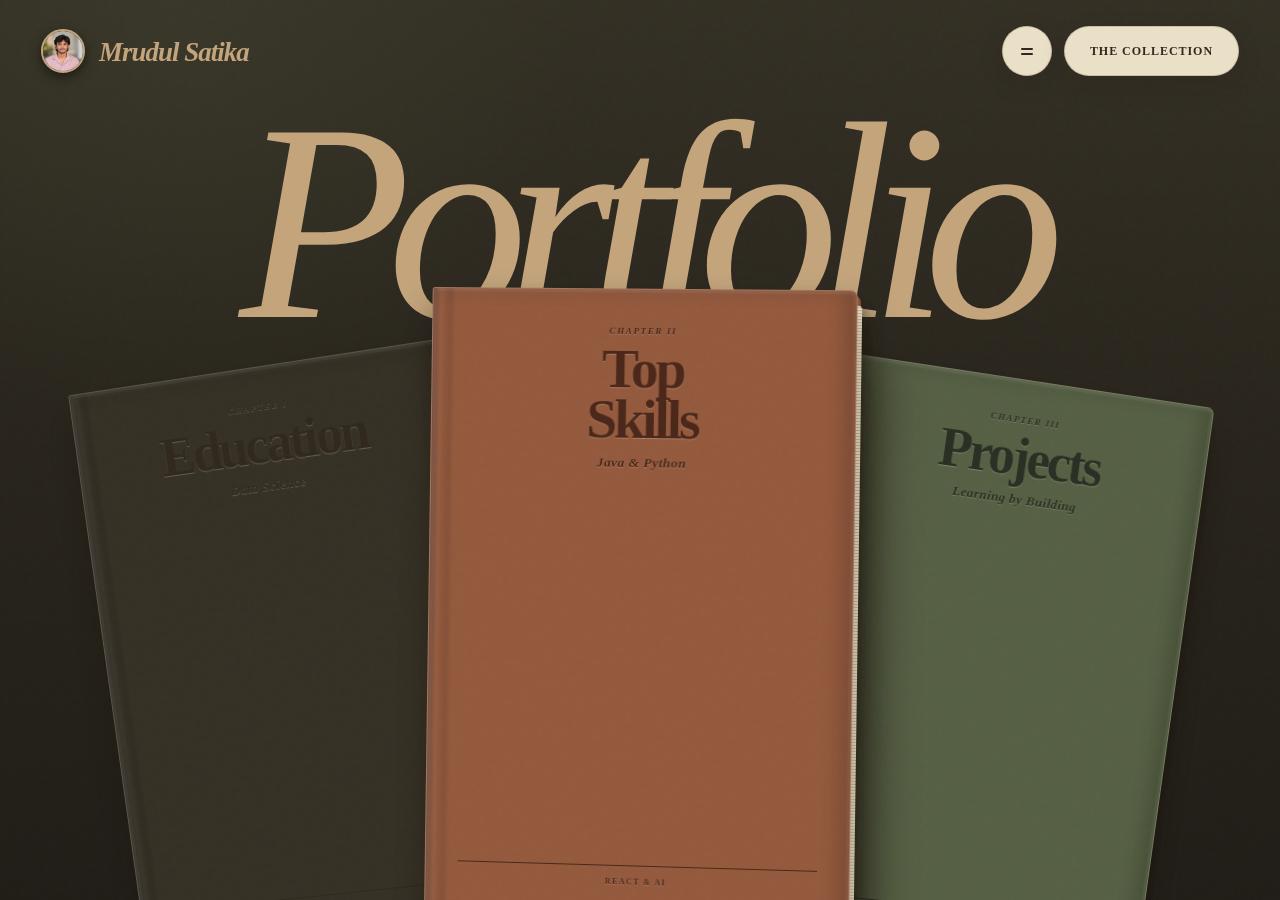
<file: landing-pages/bestsellers-book-showcase.html>
<!doctype html>
<html lang="en">
<head>
  <meta charset="utf-8">
  <meta name="viewport" content="width=device-width, initial-scale=1">
  <meta name="theme-color" content="#29251d">
  <meta
    name="description"
    content="An earth-toned interactive field library for Education, Claude Code, and Projects."
  >
  <title>Mrudul Satika — Tools for Thought</title>
  <style>
    :root {
      --ink: #29251d;
      --ink-deep: #1d1a15;
      --ink-soft: #3a382b;
      --pink: #c3a47b;
      --pink-bright: #dbc39c;
      --text: #eee2ca;
      --muted: #c5b79e;
      --periwinkle: #b7976c;
      --sage: #89946f;
      --clay: #a96346;
      --moss: #5f684f;
      --paper: #eadfc7;
      --serif: "Iowan Old Style", "Palatino Linotype", Palatino, "Book Antiqua",
        Baskerville, Georgia, serif;
      --ease: cubic-bezier(.2, .78, .2, 1);
      --mx: 0px;
      --my: 0px;
    }

    * {
      box-sizing: border-box;
    }

    html,
    body {
      width: 100%;
      min-height: 100%;
      margin: 0;
      background: var(--ink);
    }

    body {
      min-height: 100svh;
      overflow: hidden;
      color: var(--text);
      font-family: var(--serif);
      -webkit-font-smoothing: antialiased;
      cursor: default;
    }

    button,
    a {
      font: inherit;
    }

    button {
      color: inherit;
    }

    .stage {
      position: relative;
      isolation: isolate;
      width: 100%;
      min-height: 100svh;
      overflow: hidden;
      background:
        radial-gradient(circle at 49% 84%, rgba(117, 102, 71, .2), transparent 34%),
        radial-gradient(circle at 14% 4%, rgba(100, 112, 77, .12), transparent 28%),
        linear-gradient(180deg, #343025 0%, var(--ink) 48%, #211e18 100%);
    }

    .stage::after {
      content: "";
      position: absolute;
      z-index: 30;
      inset: 0;
      pointer-events: none;
      opacity: .14;
      background-image:
        url("data:image/svg+xml,%3Csvg viewBox='0 0 180 180' xmlns='http://www.w3.org/2000/svg'%3E%3Cfilter id='n'%3E%3CfeTurbulence type='fractalNoise' baseFrequency='.86' numOctaves='2' stitchTiles='stitch'/%3E%3C/filter%3E%3Crect width='100%25' height='100%25' filter='url(%23n)' opacity='.22'/%3E%3C/svg%3E");
      mix-blend-mode: soft-light;
    }

    .topbar {
      position: fixed;
      z-index: 50;
      top: 0;
      left: 0;
      display: flex;
      align-items: center;
      justify-content: space-between;
      width: 100%;
      padding: 26px 3.2vw;
      pointer-events: none;
    }

    .brand {
      color: var(--pink);
      font-size: clamp(23px, 2.1vw, 30px);
      font-style: italic;
      font-weight: 600;
      letter-spacing: -.035em;
      line-height: 1;
      text-decoration: none;
      pointer-events: auto;
    }

    .nav-actions {
      display: flex;
      align-items: center;
      gap: 12px;
      pointer-events: auto;
    }

    .icon-button,
    .ticket-button,
    .close-button,
    .pill,
    .book-card {
      border: 0;
      outline: 0;
      -webkit-tap-highlight-color: transparent;
    }

    .icon-button,
    .ticket-button {
      height: 50px;
      border: 1px solid rgba(61, 49, 35, .18);
      background: var(--paper);
      color: #30291f;
      box-shadow: 0 8px 26px rgba(28, 22, 14, .13);
      transition: transform 240ms var(--ease), background-color 240ms ease;
    }

    .icon-button {
      display: grid;
      width: 50px;
      place-items: center;
      border-radius: 50%;
      cursor: pointer;
    }

    .menu-glyph {
      position: relative;
      width: 14px;
      height: 10px;
    }

    .menu-glyph::before,
    .menu-glyph::after {
      content: "";
      position: absolute;
      left: 1px;
      width: 12px;
      height: 2px;
      border-radius: 2px;
      background: currentColor;
      transition: transform 300ms var(--ease), top 300ms var(--ease);
    }

    .menu-glyph::before {
      top: 2px;
    }

    .menu-glyph::after {
      top: 7px;
    }

    [data-menu="open"] .menu-glyph::before {
      top: 5px;
      transform: rotate(45deg);
    }

    [data-menu="open"] .menu-glyph::after {
      top: 5px;
      transform: rotate(-45deg);
    }

    .ticket-button {
      display: inline-grid;
      min-width: 138px;
      padding: 0 25px;
      place-items: center;
      border-radius: 999px;
      cursor: pointer;
      font-size: 14px;
      font-size: 12px;
      font-weight: 700;
      letter-spacing: .08em;
      text-transform: uppercase;
      text-decoration: none;
    }

    .icon-button:hover,
    .ticket-button:hover {
      transform: translateY(-3px);
      background: #f7edd9;
    }

    .icon-button:focus-visible,
    .ticket-button:focus-visible,
    .close-button:focus-visible,
    .pill:focus-visible,
    .menu-link:focus-visible {
      outline: 2px solid #fff;
      outline-offset: 4px;
    }

    .hero-word {
      position: absolute;
      z-index: 1;
      top: 11.5vh;
      left: 50%;
      margin: 0;
      color: var(--pink);
      font-size: clamp(184px, 22vw, 325px);
      font-style: italic;
      font-weight: 500;
      letter-spacing: -.085em;
      line-height: .84;
      white-space: nowrap;
      transform: translate3d(calc(-50% + var(--mx) * -.12), calc(var(--my) * -.12), 0);
      transition: opacity 700ms ease, filter 700ms ease, transform 900ms var(--ease);
      user-select: none;
    }

    .gallery {
      position: absolute;
      z-index: 5;
      inset: 0;
      perspective: 1400px;
      transform-style: flat;
    }

    .book-card {
      --hover-y: 0px;
      --local-x: 0px;
      --local-y: 0px;
      position: absolute;
      left: var(--x);
      top: var(--y);
      width: var(--w);
      aspect-ratio: .672 / 1;
      padding: 0;
      background: transparent;
      cursor: pointer;
      transform:
        translate3d(
          calc(-50% + var(--local-x)),
          calc(var(--hover-y) + var(--local-y)),
          0
        )
        rotate(var(--r))
        rotateY(var(--yaw));
      transform-style: preserve-3d;
      transition:
        left 1100ms var(--ease),
        top 1100ms var(--ease),
        width 1100ms var(--ease),
        opacity 500ms ease,
        filter 500ms ease,
        transform 520ms var(--ease);
      will-change: transform, left, top, width;
    }

    .book-card[data-book="codex"] {
      --x: 23.2%;
      --y: 40.5%;
      --w: min(30.5vw, 435px);
      --r: -8deg;
      --yaw: -7deg;
      z-index: 1;
    }

    .book-card[data-book="claude"] {
      --x: 50%;
      --y: 32.2%;
      --w: min(33vw, 470px);
      --r: .8deg;
      --yaw: -3deg;
      z-index: 3;
    }

    .book-card[data-book="cursor"] {
      --x: 77%;
      --y: 42%;
      --w: min(30.5vw, 435px);
      --r: 8deg;
      --yaw: 7deg;
      z-index: 2;
    }

    .book-card:hover,
    .book-card[data-hovered="true"] {
      --hover-y: -28px;
      z-index: 8;
    }

    .book {
      position: relative;
      display: block;
      width: 100%;
      height: 100%;
      transform-style: preserve-3d;
      transition: transform 800ms var(--ease);
    }

    .book-card:hover .book {
      transform: scale(1.035) rotateX(-1.5deg);
    }

    .book-back,
    .page-block,
    .page-fan,
    .front-cover,
    .book-shadow {
      position: absolute;
      inset: 0;
      border-radius: 3px 7px 7px 3px;
    }

    .book-shadow {
      z-index: -2;
      inset: 5% -4% -2% 4%;
      border-radius: 12px;
      background: rgba(24, 18, 10, .7);
      filter: blur(22px);
      opacity: .72;
      transform: translate3d(18px, 28px, -60px);
    }

    .book-back {
      z-index: 0;
      background: var(--cover-color);
      box-shadow: 0 18px 30px rgba(24, 18, 10, .4);
      transform: translate3d(7px, 1px, -26px);
    }

    .page-block {
      z-index: 1;
      inset: 1.7% 1.4% 1.7% 3.8%;
      overflow: visible;
      border: 1px solid rgba(84, 68, 45, .25);
      border-radius: 2px 5px 5px 2px;
      background:
        repeating-linear-gradient(
          0deg,
          rgba(105, 86, 58, .14) 0,
          rgba(105, 86, 58, .14) 1px,
          transparent 1px,
          transparent 2.8px
        ),
        linear-gradient(90deg, #cfc1a4 0%, #f2e8d2 14%, #e7dac0 87%, #cbb894 100%);
      box-shadow: 7px 5px 16px rgba(31, 23, 13, .26);
      transform: translate3d(7px, 1px, -12px);
      transition: transform 1100ms var(--ease), inset 1100ms var(--ease);
    }

    .page-block::before {
      content: "";
      position: absolute;
      top: -7px;
      right: 1px;
      left: 1px;
      height: 8px;
      border-radius: 2px 4px 0 0;
      background:
        repeating-linear-gradient(
          90deg,
          #d9cbae 0,
          #d9cbae 2px,
          #f2e7cf 2px,
          #f2e7cf 5px
        );
      transform: skewX(-8deg);
      transform-origin: bottom left;
    }

    .page-block::after {
      content: "";
      position: absolute;
      top: 0;
      right: -7px;
      width: 8px;
      height: 100%;
      border-radius: 0 4px 4px 0;
      background:
        repeating-linear-gradient(
          0deg,
          #cbb995 0,
          #cbb995 1px,
          #eee3cd 1px,
          #eee3cd 3px
        );
      box-shadow: 3px 2px 7px rgba(35, 26, 14, .18);
      transform: skewY(-2deg);
      transform-origin: left center;
    }

    .page-fan {
      z-index: 2;
      inset: 2.4% 2% 2.4% 4.3%;
      pointer-events: none;
      transform-style: preserve-3d;
    }

    .page-fan i {
      position: absolute;
      inset: 0;
      display: block;
      border: 1px solid rgba(102, 83, 55, .22);
      border-radius: 2px 5px 5px 2px;
      background:
        linear-gradient(90deg, rgba(116, 91, 56, .22), transparent 9%),
        repeating-linear-gradient(
          0deg,
          #f0e6d0 0,
          #f0e6d0 2px,
          #e6d8ba 2px,
          #e6d8ba 3px
        );
      box-shadow: 3px 5px 10px rgba(37, 28, 16, .08);
      opacity: 0;
      transform: translate3d(0, 0, 0) rotateY(0);
      transform-origin: 1.5% center;
      transition: opacity 500ms ease, transform 1200ms var(--ease);
    }

    .front-cover {
      z-index: 3;
      overflow: hidden;
      border: 1px solid rgba(238, 224, 194, .2);
      background-color: var(--cover-color);
      background-image: var(--cover);
      background-position: center;
      background-size: cover;
      box-shadow:
        0 25px 38px rgba(24, 18, 10, .4),
        inset -12px 0 18px rgba(0, 0, 0, .16),
        inset 4px 0 9px rgba(255, 255, 255, .12);
      transform: translate3d(0, 0, 12px);
      transform-origin: 1.5% center;
      transform-style: preserve-3d;
      transition: transform 1200ms var(--ease), box-shadow 600ms ease;
    }

    .front-cover::before {
      content: "";
      position: absolute;
      z-index: 3;
      top: 0;
      bottom: 0;
      left: 0;
      width: 5.5%;
      background:
        linear-gradient(
          90deg,
          rgba(0, 0, 0, .35),
          rgba(255, 255, 255, .08) 35%,
          rgba(0, 0, 0, .12) 75%,
          transparent
        );
      mix-blend-mode: multiply;
      opacity: .8;
    }

    .front-cover::after {
      content: "";
      position: absolute;
      z-index: 4;
      inset: 0;
      border: 3px solid rgba(255, 255, 255, .04);
      border-radius: inherit;
      pointer-events: none;
    }

    .cover-motion {
      position: absolute;
      z-index: 1;
      inset: 0;
      display: block;
      width: 100%;
      height: 100%;
      object-fit: cover;
      opacity: 0;
      transition: opacity 420ms ease;
      pointer-events: none;
    }

    .cover-motion[data-ready="true"] {
      opacity: 1;
    }

    .cover-copy {
      position: absolute;
      z-index: 2;
      inset: 5.8% 7.5% 5.5%;
      display: grid;
      grid-template-rows: auto auto auto 1fr auto;
      align-content: start;
      color: var(--cover-ink);
      text-align: center;
      text-shadow: 0 1px 0 rgba(241, 226, 196, .24);
    }

    .cover-kicker {
      font-size: clamp(8px, .72vw, 11px);
      font-style: italic;
      font-weight: 600;
      letter-spacing: .16em;
      text-transform: uppercase;
    }

    .cover-title {
      margin-top: 2.2%;
      font-size: clamp(35px, 4.3vw, 64px);
      font-weight: 600;
      letter-spacing: -.055em;
      line-height: .9;
    }

    .cover-subtitle {
      margin-top: 3%;
      font-size: clamp(10px, 1.05vw, 15px);
      font-style: italic;
      font-weight: 600;
      letter-spacing: .035em;
    }

    .cover-footer {
      align-self: end;
      padding-top: 3%;
      border-top: 1px solid currentColor;
      font-size: clamp(7px, .62vw, 9px);
      font-weight: 700;
      letter-spacing: .18em;
      text-transform: uppercase;
    }

    .book-card[data-book="codex"] .cover-copy {
      --cover-ink: #31291e;
    }

    .book-card[data-book="claude"] .cover-copy {
      --cover-ink: #4b281a;
    }

    .book-card[data-book="cursor"] .cover-copy {
      --cover-ink: #293024;
    }

    .open-badge {
      position: absolute;
      z-index: 6;
      top: 47%;
      left: 50%;
      display: grid;
      width: 94px;
      height: 66px;
      place-items: center;
      color: #312a21;
      background: #efe3ca;
      clip-path: polygon(
        3% 22%, 10% 8%, 25% 7%, 38% 1%, 51% 6%, 66% 2%,
        77% 10%, 92% 11%, 96% 26%, 100% 39%, 95% 52%, 99% 67%,
        88% 79%, 83% 93%, 68% 94%, 55% 100%, 42% 94%, 27% 98%,
        17% 88%, 4% 84%, 5% 69%, 0 57%, 5% 43%, 1% 34%
      );
      font-size: 11px;
      font-style: italic;
      font-weight: 700;
      letter-spacing: .12em;
      opacity: 0;
      transform: translate(-50%, -50%) scale(.76) rotate(-3deg);
      transition: opacity 260ms ease, transform 420ms var(--ease), filter 260ms ease;
      pointer-events: none;
    }

    .book-card:hover .open-badge,
    .book-card[data-hovered="true"] .open-badge,
    .book-card:focus-visible .open-badge {
      opacity: 1;
      transform: translate(-50%, -50%) scale(1) rotate(-3deg);
    }

    .book-card:focus-visible {
      outline: 0;
    }

    .book-card:focus-visible .open-badge {
      filter:
        drop-shadow(0 7px 12px rgba(29, 22, 14, .34))
        drop-shadow(0 0 8px rgba(224, 190, 137, .28));
    }

    .detail-panel {
      position: absolute;
      z-index: 12;
      top: 14.5%;
      right: 4.5%;
      width: min(47.5%, 650px);
      opacity: 0;
      transition: opacity 520ms ease 280ms;
      pointer-events: none;
    }

    .detail-title {
      margin: 0 0 24px;
      color: var(--pink);
      font-size: clamp(52px, 5.7vw, 82px);
      font-style: italic;
      font-weight: 500;
      letter-spacing: -.055em;
      line-height: .96;
    }

    .detail-description {
      max-width: 600px;
      margin: 0;
      color: var(--muted);
      font-size: clamp(14px, 1.28vw, 17px);
      line-height: 1.64;
    }

    .detail-scroll {
      max-height: clamp(340px, calc(100svh - 450px), 600px);
      overflow-y: auto;
      overscroll-behavior: contain;
      padding: 0 22px 76px 0;
      -webkit-mask-image: linear-gradient(
        to bottom,
        #000 0,
        #000 calc(100% - 76px),
        transparent 100%
      );
      mask-image: linear-gradient(
        to bottom,
        #000 0,
        #000 calc(100% - 76px),
        transparent 100%
      );
      scrollbar-color: rgba(198, 139, 140, .76) rgba(73, 66, 49, .35);
      scrollbar-width: thin;
    }

    .detail-scroll:focus-visible {
      border-radius: 8px;
      outline: 1px solid rgba(231, 184, 185, .7);
      outline-offset: 8px;
    }

    .detail-scroll::-webkit-scrollbar {
      width: 5px;
    }

    .detail-scroll::-webkit-scrollbar-track {
      border-radius: 999px;
      background: rgba(73, 66, 49, .35);
    }

    .detail-scroll::-webkit-scrollbar-thumb {
      border-radius: 999px;
      background: rgba(198, 139, 140, .76);
    }

    .doc-section {
      margin-top: 26px;
      padding-top: 22px;
      border-top: 1px solid rgba(220, 200, 164, .2);
    }

    .doc-label {
      margin: 0 0 16px;
      color: var(--pink);
      font-size: 12px;
      font-style: italic;
      font-weight: 700;
      letter-spacing: .16em;
      text-transform: uppercase;
    }

    .doc-steps {
      display: grid;
      gap: 16px;
      margin: 0;
      padding: 0;
      list-style: none;
      counter-reset: guide-step;
    }

    .doc-steps li {
      display: grid;
      grid-template-columns: 34px 1fr;
      gap: 12px;
      counter-increment: guide-step;
    }

    .doc-steps li::before {
      content: counter(guide-step, decimal-leading-zero);
      padding-top: 2px;
      color: rgba(231, 184, 185, .7);
      font-size: 12px;
      font-style: italic;
      letter-spacing: .08em;
    }

    .doc-step-copy {
      display: grid;
      gap: 4px;
    }

    .doc-step-copy strong {
      color: #e8dcc4;
      font-size: 15px;
      font-style: italic;
      font-weight: 650;
    }

    .doc-step-copy span,
    .doc-review {
      color: var(--muted);
      font-size: 14px;
      line-height: 1.58;
    }

    .prompt-block {
      padding: 17px 18px;
      border: 1px solid rgba(220, 200, 164, .2);
      border-radius: 12px;
      background: rgba(52, 48, 37, .62);
      box-shadow: inset 0 1px 0 rgba(255, 255, 255, .035);
    }

    .prompt-block code {
      color: #e8dcc4;
      font-family: ui-monospace, SFMono-Regular, Menlo, Monaco, Consolas, monospace;
      font-size: 12px;
      line-height: 1.58;
      white-space: pre-wrap;
    }

    .doc-review {
      margin: 0;
    }

    .meta-row {
      display: grid;
      grid-template-columns: max-content 1px max-content 1fr;
      align-items: center;
      gap: clamp(16px, 2vw, 27px);
      margin-top: 22px;
      color: var(--pink);
    }

    .stars {
      display: flex;
      gap: 8px;
      font-size: 24px;
      letter-spacing: .02em;
      line-height: 1;
    }

    .stars .dim {
      color: #665f4d;
    }

    .meta-divider {
      width: 1px;
      height: 26px;
      background: rgba(220, 200, 164, .28);
    }

    .review-source,
    .year {
      color: #bcae92;
      font-size: 18px;
      font-style: italic;
      font-weight: 650;
    }

    .year {
      justify-self: end;
    }

    .detail-rule {
      height: 1px;
      margin: 10px 0 22px;
      border: 0;
      background: rgba(220, 200, 164, .24);
    }

    .bottom-dock {
      position: fixed;
      z-index: 24;
      right: 4.5%;
      bottom: 28px;
      width: min(47.5%, 650px);
    }

    .bottom-dock .meta-row {
      margin: 0 10px;
    }

    .bottom-dock .detail-rule {
      margin: 10px 8px 14px;
    }

    .action-rail {
      --action-inset: 8px;
      display: flex;
      align-items: center;
      gap: var(--action-inset);
      width: 100%;
      padding: var(--action-inset);
      border: 1px solid rgba(238, 226, 202, .07);
      border-radius: 32px;
      background: rgba(64, 58, 43, .88);
      box-shadow: 0 16px 32px rgba(26, 20, 12, .2);
      backdrop-filter: blur(12px);
    }

    .pill {
      display: inline-flex;
      flex: 1 1 0;
      align-items: center;
      justify-content: center;
      min-width: 0;
      min-height: 58px;
      padding: 0 18px;
      border-radius: 24px;
      background: var(--periwinkle);
      color: #2e261d;
      cursor: pointer;
      font-size: 15px;
      font-style: italic;
      font-weight: 700;
      white-space: nowrap;
      transition: transform 220ms var(--ease), filter 220ms ease, background 220ms ease;
    }

    .pill:hover {
      transform: translateY(-2px);
      filter: brightness(1.06);
    }

    .pill.language {
      gap: 10px;
      background: var(--paper);
    }

    .pill.language svg {
      width: 19px;
      height: 19px;
    }

    .pill.icon-only {
      flex: 0 0 58px;
      width: 58px;
      min-width: 58px;
      padding: 0;
      background: #565d45;
      color: #f1e6cf;
    }

    .pill.icon-only svg {
      width: 19px;
      height: 19px;
      fill: none;
      stroke: currentColor;
      stroke-width: 1.8;
      transition: fill 220ms ease;
    }

    .pill.icon-only[aria-pressed="true"] svg {
      fill: var(--pink);
      stroke: var(--pink);
    }

    .close-button {
      position: absolute;
      z-index: 52;
      top: 30px;
      left: 50%;
      display: grid;
      width: 54px;
      height: 54px;
      place-items: center;
      border: 1px solid rgba(255, 255, 255, .26);
      border-radius: 50%;
      background: rgba(42, 37, 28, .28);
      color: var(--paper);
      cursor: pointer;
      font-size: 27px;
      font-weight: 200;
      opacity: 0;
      transform: translate3d(-50%, -18px, 0) rotate(-45deg);
      transition: opacity 400ms ease, transform 620ms var(--ease), background 220ms ease;
      pointer-events: none;
      backdrop-filter: blur(8px);
    }

    .close-button:hover {
      background: rgba(255, 255, 255, .08);
    }

    .blossom-field {
      position: absolute;
      z-index: 9;
      inset: 0;
      overflow: hidden;
      opacity: 0;
      transition: opacity 700ms ease 250ms;
      pointer-events: none;
    }

    .blossom {
      --blossom-size: 26px;
      position: absolute;
      top: -12vh;
      left: var(--blossom-x);
      width: var(--blossom-size);
      height: var(--blossom-size);
      opacity: .92;
      transform-style: preserve-3d;
      animation: blossomFall var(--blossom-duration) linear var(--blossom-delay) infinite;
    }

    .blossom i {
      position: absolute;
      top: 50%;
      left: 50%;
      width: 42%;
      height: 60%;
      border-radius: 72% 72% 58% 58%;
      background:
        radial-gradient(circle at 50% 82%, rgba(187, 103, 108, .9) 0 10%, transparent 11%),
        linear-gradient(180deg, #f5d8d3 0%, #e6aaa9 74%, #c78184 100%);
      box-shadow: inset 1px 1px 0 rgba(255, 255, 255, .42);
      transform-origin: 50% 100%;
    }

    .blossom i:nth-child(1) {
      transform: translate(-50%, -100%) rotate(0deg);
    }

    .blossom i:nth-child(2) {
      transform: translate(-50%, -100%) rotate(72deg);
    }

    .blossom i:nth-child(3) {
      transform: translate(-50%, -100%) rotate(144deg);
    }

    .blossom i:nth-child(4) {
      transform: translate(-50%, -100%) rotate(216deg);
    }

    .blossom i:nth-child(5) {
      transform: translate(-50%, -100%) rotate(288deg);
    }

    .blossom::after {
      content: "";
      position: absolute;
      top: 50%;
      left: 50%;
      width: 18%;
      height: 18%;
      border-radius: 50%;
      background: #d9b46f;
      box-shadow: 0 0 0 2px rgba(107, 70, 51, .18);
      transform: translate(-50%, -50%);
    }

    @keyframes blossomFall {
      0% {
        transform: translate3d(0, -10vh, 0) rotateX(18deg) rotateZ(var(--blossom-r));
      }
      32% {
        transform: translate3d(36px, 34vh, 0) rotateX(154deg) rotateZ(calc(var(--blossom-r) + 126deg));
      }
      68% {
        transform: translate3d(-30px, 78vh, 0) rotateX(284deg) rotateZ(calc(var(--blossom-r) + 272deg));
      }
      100% {
        transform: translate3d(20px, 122vh, 0) rotateX(430deg) rotateZ(calc(var(--blossom-r) + 430deg));
      }
    }

    .menu-layer {
      position: fixed;
      z-index: 40;
      inset: 0;
      display: grid;
      place-items: center;
      background:
        radial-gradient(circle at 50% 47%, rgba(111, 91, 61, .22), transparent 42%),
        rgba(30, 27, 21, .95);
      opacity: 0;
      transition: opacity 460ms ease;
      pointer-events: none;
      backdrop-filter: blur(18px);
    }

    .menu-list {
      display: flex;
      flex-direction: column;
      align-items: center;
      gap: 4px;
      margin: 0;
      padding: 0;
      list-style: none;
    }

    .menu-link {
      display: inline-block;
      color: var(--pink);
      font-size: clamp(56px, 7.5vw, 108px);
      font-style: italic;
      font-weight: 500;
      letter-spacing: -.055em;
      line-height: 1.05;
      text-decoration: none;
      transform: translateY(24px);
      transition: color 200ms ease, transform 500ms var(--ease);
    }

    .menu-link:hover {
      color: #fff;
    }

    [data-menu="open"] .menu-layer {
      opacity: 1;
      pointer-events: auto;
    }

    [data-menu="open"] .menu-link {
      transform: translateY(0);
    }

    .toast {
      position: fixed;
      z-index: 80;
      bottom: 22px;
      left: 50%;
      max-width: calc(100vw - 32px);
      padding: 12px 18px;
      border: 1px solid rgba(255, 255, 255, .14);
      border-radius: 999px;
      background: rgba(36, 32, 25, .88);
      color: var(--paper);
      box-shadow: 0 12px 36px rgba(0, 0, 0, .22);
      font-size: 13px;
      font-weight: 650;
      opacity: 0;
      transform: translate(-50%, 20px);
      transition: opacity 250ms ease, transform 350ms var(--ease);
      pointer-events: none;
      backdrop-filter: blur(12px);
    }

    .toast[data-show="true"] {
      opacity: 1;
      transform: translate(-50%, 0);
    }

    [data-mode="detail"] .hero-word {
      opacity: 0;
      filter: blur(16px);
      transform: translate3d(-50%, -34px, 0) scale(.9);
    }

    [data-mode="detail"] .book-card:not(.selected) {
      opacity: 0;
      filter: blur(10px);
      transform: translate3d(-50%, 60vh, -200px) rotate(var(--r)) scale(.8);
      pointer-events: none;
    }

    [data-mode="detail"] .book-card.selected {
      --hover-y: 0px;
      --local-x: 0px;
      --local-y: 0px;
      --detail-yaw: -5deg;
      --detail-pitch: 0deg;
      left: 27%;
      top: 50%;
      width: min(30vw, 415px);
      z-index: 14;
      cursor: default;
      transform: translate3d(-50%, -50%, 0) rotate(-3deg);
      pointer-events: none;
    }

    [data-mode="detail"] .book-card.selected .book {
      transform: scale(1.02) rotateX(var(--detail-pitch)) rotateY(var(--detail-yaw));
      transition-duration: 170ms;
      transition-timing-function: cubic-bezier(.2, .78, .2, 1);
    }

    [data-mode="detail"] .book-card.selected .front-cover {
      box-shadow:
        25px 26px 44px rgba(29, 21, 11, .34),
        inset -12px 0 18px rgba(0, 0, 0, .13),
        inset 4px 0 9px rgba(255, 255, 255, .1);
      transform: translate3d(0, 0, 18px) rotateY(-29deg);
    }

    [data-mode="detail"] .book-card.selected .page-block {
      inset: 1.9% 1.5% 1.9% 4.4%;
      transform: translate3d(6px, 1px, -11px);
    }

    [data-mode="detail"] .book-card.selected .page-fan i {
      opacity: 1;
    }

    [data-mode="detail"] .book-card.selected .page-fan i:nth-child(1) {
      transform: translate3d(0, 0, 10px) rotateY(-4deg);
    }

    [data-mode="detail"] .book-card.selected .page-fan i:nth-child(2) {
      transform: translate3d(0, 0, 11px) rotateY(-8deg);
    }

    [data-mode="detail"] .book-card.selected .page-fan i:nth-child(3) {
      transform: translate3d(0, 0, 12px) rotateY(-12deg);
    }

    [data-mode="detail"] .book-card.selected .page-fan i:nth-child(4) {
      transform: translate3d(0, 0, 13px) rotateY(-16deg);
    }

    [data-mode="detail"] .book-card.selected .open-badge {
      opacity: 0;
    }

    [data-mode="detail"] .detail-panel {
      opacity: 1;
      pointer-events: auto;
    }

    [data-mode="gallery"] .detail-panel {
      transition-duration: 160ms;
      transition-delay: 0ms;
    }

    [data-mode="detail"] .close-button {
      opacity: 1;
      transform: translate3d(-50%, 0, 0) rotate(0);
      pointer-events: auto;
    }

    [data-mode="detail"] .blossom-field {
      opacity: 1;
    }

    @media (max-width: 900px) {
      body {
        overflow: auto;
      }

      .stage {
        min-height: 100svh;
        overflow: hidden;
      }

      .topbar {
        padding: 20px;
      }

      .icon-button,
      .ticket-button {
        height: 44px;
      }

      .icon-button {
        width: 44px;
      }

      .ticket-button {
        min-width: auto;
        padding: 0 18px;
      }

      .hero-word {
        top: 17vh;
        font-size: clamp(128px, 28vw, 230px);
      }

      .book-card[data-book="codex"] {
        --x: 14%;
        --y: 41%;
        --w: min(49vw, 360px);
      }

      .book-card[data-book="claude"] {
        --x: 50%;
        --y: 35%;
        --w: min(54vw, 395px);
      }

      .book-card[data-book="cursor"] {
        --x: 87%;
        --y: 42%;
        --w: min(49vw, 360px);
      }

      [data-mode="detail"] .stage {
        min-height: calc(100svh + 760px);
        overflow-y: auto;
      }

      [data-mode="detail"] .book-card.selected {
        left: 50%;
        top: 50svh;
        width: min(58vw, 340px);
      }

      .detail-panel {
        top: calc(100svh + 48px);
        right: 7%;
        left: 7%;
        width: auto;
        padding-bottom: 130px;
      }

      .detail-scroll {
        max-height: min(500px, calc(100svh - 310px));
      }

      .detail-title {
        font-size: clamp(48px, 10vw, 70px);
      }

      .bottom-dock {
        right: 20px;
        bottom: 20px;
        left: 20px;
        width: auto;
      }

      .action-rail {
        overflow-x: auto;
        scrollbar-width: none;
      }

      .action-rail::-webkit-scrollbar {
        display: none;
      }

      .pill {
        min-width: 132px;
      }

      .pill.icon-only {
        min-width: 58px;
      }
    }

    @media (max-width: 560px) {
      .brand {
        font-size: 22px;
      }

      .ticket-button {
        display: none;
      }

      .hero-word {
        top: 22vh;
        font-size: 38vw;
      }

      .book-card[data-book="codex"] {
        --x: 4%;
        --y: 45%;
        --w: 66vw;
      }

      .book-card[data-book="claude"] {
        --x: 50%;
        --y: 40%;
        --w: 72vw;
      }

      .book-card[data-book="cursor"] {
        --x: 96%;
        --y: 46%;
        --w: 66vw;
      }

      [data-mode="detail"] .stage {
        min-height: calc(100svh + 760px);
      }

      [data-mode="detail"] .book-card.selected {
        width: min(67vw, 315px);
      }

      .detail-panel {
        right: 20px;
        left: 20px;
      }

      .detail-scroll {
        padding-right: 14px;
      }

      .pill {
        min-width: 0;
        min-height: 54px;
        padding: 0 10px;
        font-size: 12px;
      }

      .pill.language svg {
        display: none;
      }

      .pill.icon-only {
        flex-basis: 54px;
        width: 54px;
        min-width: 54px;
      }

      .meta-row {
        grid-template-columns: max-content 1px 1fr;
      }

      .year {
        display: none;
      }

      .close-button {
        top: 18px;
      }
    }

    @media (prefers-reduced-motion: reduce) {
      .cover-motion {
        display: none !important;
      }

      *,
      *::before,
      *::after {
        scroll-behavior: auto !important;
        animation-duration: .001ms !important;
        animation-iteration-count: 1 !important;
        transition-duration: .001ms !important;
        transition-delay: 0ms !important;
      }
    }
  </style>
  <style>
    @media (max-width: 768px) {
      .brand span { font-size: 18px !important; }
      .brand img { width: 36px !important; height: 36px !important; }
    }
    @media (max-width: 450px) {
      .brand span { display: none !important; }
      .brand img { width: 32px !important; height: 32px !important; }
    }
    @media (max-height: 600px) and (orientation: landscape) {
      .hero-word { top: 12vh !important; font-size: 20vw !important; }
      .book-card { transform: scale(0.85); transform-origin: top center; }
      .stage { min-height: 100dvh !important; }
    }
  </style>
</head>
<body data-mode="gallery" data-menu="closed">
  <main class="stage" aria-label="Interactive AI coding field library">
    <header class="topbar">
      <a class="brand" href="#" aria-label="Portfolio home" style="display: flex; align-items: center; gap: 14px; text-decoration: none;">
        <img src="../profile.jpg" alt="Mrudul Satika" style="width: 44px; height: 44px; border-radius: 50%; object-fit: cover; border: 2px solid var(--pink); box-shadow: 0 4px 12px rgba(0,0,0,0.5);">
        <span style="margin-top: 2px;">Mrudul Satika</span>
      </a>
      <div class="nav-actions">
        <button class="icon-button" id="menuButton" type="button" aria-label="Open menu" aria-expanded="false">
          <span class="menu-glyph" aria-hidden="true"></span>
        </button>
        <button class="ticket-button" type="button" data-toast="The collection is complete.">The Collection</button>
      </div>
    </header>

    <h1 class="hero-word" aria-hidden="true">Portfolio</h1>

    <section class="gallery" aria-label="AI coding field manuals">
      <button
        class="book-card"
        type="button"
        data-book="codex"
        aria-label="Open Education details"
        style="
          --cover-color: #363126;
          --cover: url('https://ublctyddhtbgaersvxxb.supabase.co/storage/v1/object/public/threeui-media/scene-images/embedded/eafc13621b9605d30356b7d4396072b2593a46e0c47c96d17ba60ca03d98f925.jpg');
        "
      >
        <span class="book" aria-hidden="true">
          <span class="book-shadow"></span>
          <span class="book-back"></span>
          <span class="page-block"></span>
          <span class="page-fan"><i></i><i></i><i></i><i></i></span>
          <span class="front-cover">
            <video class="cover-motion" autoplay muted loop playsinline preload="metadata">
              <source src="https://ublctyddhtbgaersvxxb.supabase.co/storage/v1/object/public/threeui-media/scene-images/embedded/6b3318cc6a7da610e3a55369131b20a2419cda826d558da09da284f09582956d.mp4" type="video/mp4">
            </video>
            <span class="cover-copy">
              <span class="cover-kicker">Chapter I</span>
              <span class="cover-title">Education</span>
              <span class="cover-subtitle">Data Science</span>
              <span></span>
              <span class="cover-footer">B.Tech CSE</span>
            </span>
          </span>
          <span class="open-badge">Read</span>
        </span>
      </button>

      <button
        class="book-card"
        type="button"
        data-book="claude"
        aria-label="Open Claude Code details"
        style="
          --cover-color: #945a3e;
          --cover: url('https://ublctyddhtbgaersvxxb.supabase.co/storage/v1/object/public/threeui-media/scene-images/embedded/99df6a45ad1f9dd7e47b65c064df0ae58c7c22069fadd9aa896754c3bad27123.jpg');
        "
      >
        <span class="book" aria-hidden="true">
          <span class="book-shadow"></span>
          <span class="book-back"></span>
          <span class="page-block"></span>
          <span class="page-fan"><i></i><i></i><i></i><i></i></span>
          <span class="front-cover">
            <video class="cover-motion" autoplay muted loop playsinline preload="metadata">
              <source src="https://ublctyddhtbgaersvxxb.supabase.co/storage/v1/object/public/threeui-media/scene-images/embedded/76a7b0b20e4992f91bb5febf2fa8edd2d33fd4b7bb0cda5f8ae0fffdff9d5a7e.mp4" type="video/mp4">
            </video>
            <span class="cover-copy">
              <span class="cover-kicker">Chapter II</span>
              <span class="cover-title">Top<br>Skills</span>
              <span class="cover-subtitle">Java & Python</span>
              <span></span>
              <span class="cover-footer">React & AI</span>
            </span>
          </span>
          <span class="open-badge">Read</span>
        </span>
      </button>

      <button
        class="book-card"
        type="button"
        data-book="cursor"
        aria-label="Open Projects details"
        style="
          --cover-color: #566044;
          --cover: url('https://ublctyddhtbgaersvxxb.supabase.co/storage/v1/object/public/threeui-media/scene-images/embedded/5f73c2c9094bbeef04fdc241909a4672235142882112ec15c6d130f89bf5fd16.jpg');
        "
      >
        <span class="book" aria-hidden="true">
          <span class="book-shadow"></span>
          <span class="book-back"></span>
          <span class="page-block"></span>
          <span class="page-fan"><i></i><i></i><i></i><i></i></span>
          <span class="front-cover">
            <video class="cover-motion" autoplay muted loop playsinline preload="metadata">
              <source src="https://ublctyddhtbgaersvxxb.supabase.co/storage/v1/object/public/threeui-media/scene-images/embedded/aabcdc51e4d9f6c4cbf6656bbd3447d6b50814507395f9e5bd0efecd7c1b22b3.mp4" type="video/mp4">
            </video>
            <span class="cover-copy">
              <span class="cover-kicker">Chapter III</span>
              <span class="cover-title">Projects</span>
              <span class="cover-subtitle">Learning by Building</span>
              <span></span>
              <span class="cover-footer">Select · Predict · Refine</span>
            </span>
          </span>
          <span class="open-badge">Read</span>
        </span>
      </button>
    </section>

    <section class="detail-panel" id="detailPanel" aria-live="polite" aria-hidden="true" inert>
      <h2 class="detail-title" id="detailTitle">Claude Code</h2>
      <div class="detail-scroll" id="detailScroll" tabindex="0" aria-label="Details & Highlights guide">
        <p class="detail-description" id="detailDescription"></p>
        <section class="doc-section" aria-labelledby="gettingStartedLabel">
          <p class="doc-label" id="gettingStartedLabel">Getting started</p>
          <ol class="doc-steps" id="detailSteps"></ol>
        </section>
        <section class="doc-section" aria-labelledby="firstPromptLabel">
          <p class="doc-label" id="firstPromptLabel">Current Focus</p>
          <div class="prompt-block"><code id="detailPrompt"></code></div>
        </section>
        <section class="doc-section" aria-labelledby="reviewLabel">
          <p class="doc-label" id="reviewLabel">Key Takeaway</p>
          <p class="doc-review" id="detailReview"></p>
        </section>
      </div>
      <div class="bottom-dock">
        <div class="meta-row" aria-label="Portfolio Information">
          <div class="stars" aria-label="Field edition">
            <span>✦</span><span>✦</span><span>✦</span><span>✦</span><span class="dim">◇</span>
          </div>
          <span class="meta-divider" aria-hidden="true"></span>
          <span class="review-source">Portfolio Notes</span>
          <span class="year" id="detailYear">2026</span>
        </div>
        <hr class="detail-rule">
        <div class="action-rail" aria-label="Field manual actions">
          <button class="pill language" type="button" data-toast="Field edition · 2026">
            <svg viewBox="0 0 24 24" aria-hidden="true">
              <circle cx="12" cy="12" r="9" fill="none" stroke="currentColor" stroke-width="1.7"/>
              <path d="M3 12h18M12 3c2.2 2.4 3.3 5.4 3.3 9S14.2 18.6 12 21c-2.2-2.4-3.3-5.4-3.3-9S9.8 5.4 12 3Z" fill="none" stroke="currentColor" stroke-width="1.7"/>
            </svg>
            Field Edition
          </button>
          <button class="pill" type="button" data-toast="Notes opened.">Read Notes</button>
          <button class="pill" type="button" data-toast="Guide opened.">View Guide</button>
          <button class="pill icon-only" id="saveButton" type="button" aria-label="Save book" aria-pressed="false">
            <svg viewBox="0 0 24 24" aria-hidden="true">
              <path d="M6.8 4.2h10.4v15.6L12 16.6l-5.2 3.2V4.2Z"/>
            </svg>
          </button>
        </div>
      </div>
    </section>

    <button class="close-button" id="closeButton" type="button" aria-label="Close detail view" tabindex="-1">×</button>

    <div class="blossom-field" aria-hidden="true">
      <span class="blossom" style="--blossom-x: 4%; --blossom-size: 30px; --blossom-r: 18deg; --blossom-duration: 10s; --blossom-delay: -4s;"><i></i><i></i><i></i><i></i><i></i></span>
      <span class="blossom" style="--blossom-x: 16%; --blossom-size: 19px; --blossom-r: 74deg; --blossom-duration: 8.5s; --blossom-delay: -1s;"><i></i><i></i><i></i><i></i><i></i></span>
      <span class="blossom" style="--blossom-x: 31%; --blossom-size: 25px; --blossom-r: -20deg; --blossom-duration: 11s; --blossom-delay: -7s;"><i></i><i></i><i></i><i></i><i></i></span>
      <span class="blossom" style="--blossom-x: 44%; --blossom-size: 17px; --blossom-r: 48deg; --blossom-duration: 9.5s; --blossom-delay: -5s;"><i></i><i></i><i></i><i></i><i></i></span>
      <span class="blossom" style="--blossom-x: 58%; --blossom-size: 28px; --blossom-r: 12deg; --blossom-duration: 12s; --blossom-delay: -8s;"><i></i><i></i><i></i><i></i><i></i></span>
      <span class="blossom" style="--blossom-x: 69%; --blossom-size: 20px; --blossom-r: 92deg; --blossom-duration: 9s; --blossom-delay: -3s;"><i></i><i></i><i></i><i></i><i></i></span>
      <span class="blossom" style="--blossom-x: 79%; --blossom-size: 32px; --blossom-r: 32deg; --blossom-duration: 11.5s; --blossom-delay: -6s;"><i></i><i></i><i></i><i></i><i></i></span>
      <span class="blossom" style="--blossom-x: 89%; --blossom-size: 22px; --blossom-r: -14deg; --blossom-duration: 10.5s; --blossom-delay: -9s;"><i></i><i></i><i></i><i></i><i></i></span>
      <span class="blossom" style="--blossom-x: 96%; --blossom-size: 16px; --blossom-r: 56deg; --blossom-duration: 8s; --blossom-delay: -2s;"><i></i><i></i><i></i><i></i><i></i></span>
    </div>

    <nav class="menu-layer" id="menuLayer" aria-label="Site menu" inert>
      <ul class="menu-list">
        <li><a class="menu-link" href="#" data-menu-close>Volumes</a></li>
        <li><a class="menu-link" href="#notes" data-menu-close data-toast="Field notes are coming soon.">Notes</a></li>
        <li><a class="menu-link" href="#index" data-menu-close data-toast="An index of tools for thought.">Index</a></li>
      </ul>
    </nav>
  </main>

  <div class="toast" id="toast" role="status" aria-live="polite"></div>

  <script>
    (() => {
      const books = {
        codex: {
          title: 'Academic Journey',
          year: '2026',
          description: 'Currently in my second year pursuing a B.Tech in Computer Science (Data Science) at Nalla Narasimha Reddy Education Society Group of Institutions.',
          steps: [
            { title: 'Core CS', body: 'Developing a strong foundation in core CS subjects and software engineering principles.' },
            { title: 'Specialization', body: 'Focusing heavily on Data Science, statistical modeling, and analytical programming.' },
            { title: 'Extracurriculars', body: 'Active participant in technical projects and hackathons.' },
            { title: 'Philosophy', body: '\'Learning by Building\' is my primary approach to mastering new concepts.' }
          ],
          prompt: 'Actively learning and eager to apply academic knowledge to real-world data problems.',
          review: 'Consistent track record of building and learning simultaneously.'
        },
        claude: {
          title: 'Technical Stack',
          year: '2024',
          description: 'Languages: Java, Python, JavaScript. Technologies: React, Data Science Libraries (Pandas, NumPy), Edge AI. Tools: Git, GitHub, VS Code.',
          steps: [
            { title: 'Languages', body: 'Fluent in Java, Python, and web fundamentals (JS/HTML/CSS).' },
            { title: 'Data Science', body: 'Proficient with Pandas, NumPy, Scikit-learn, and building ML models.' },
            { title: 'Web Dev', body: 'Building interactive frontend experiences with React and Vite.' },
            { title: 'Tools', body: 'Comfortable with Git workflows, IDEs like VS Code, and terminal environments.' }
          ],
          prompt: 'Always eager to pick up new tools and frameworks for the task at hand.',
          review: 'Combining data-heavy backend logic with smooth frontend interfaces.'
        },
        cursor: {
          title: 'Recent Work',
          year: '2023-2026',
          description: 'Practical applications built during hackathons and personal deep-dives. Passionate about applying Data Science and Software Engineering.',
          steps: [
            { title: 'Predictive Analytics', body: 'Data Science predictive models utilizing machine learning algorithms.' },
            { title: 'Interactive Web', body: 'Interactive web applications, including fully 3D integrated portfolios.' },
            { title: 'Edge AI', body: 'Exploring and developing solutions utilizing Edge AI paradigms.' },
            { title: 'Hackathons', body: 'Constantly challenging myself to build creative solutions under pressure.' }
          ],
          prompt: 'Contact me at +91 8500661847 or connect on LinkedIn (mrudul-satika-30aab7439).',
          review: 'I believe the best way to master a skill is by applying it to real-world problems.'
        }
      };

      const body = document.body;
      const stage = document.querySelector(".stage");
      const cards = [...document.querySelectorAll(".book-card")];
      const detailPanel = document.querySelector("#detailPanel");
      const detailTitle = document.querySelector("#detailTitle");
      const detailScroll = document.querySelector("#detailScroll");
      const detailDescription = document.querySelector("#detailDescription");
      const detailSteps = document.querySelector("#detailSteps");
      const detailPrompt = document.querySelector("#detailPrompt");
      const detailReview = document.querySelector("#detailReview");
      const detailYear = document.querySelector("#detailYear");
      const closeButton = document.querySelector("#closeButton");
      const menuButton = document.querySelector("#menuButton");
      const menuLayer = document.querySelector("#menuLayer");
      const saveButton = document.querySelector("#saveButton");
      const toast = document.querySelector("#toast");
      const reducedMotion = window.matchMedia("(prefers-reduced-motion: reduce)");
      const coverVideos = [...document.querySelectorAll(".cover-motion")];
      let selectedCard = null;
      let toastTimer = 0;
      let frame = 0;
      let pointerX = 0;
      let pointerY = 0;
      let pointerClientX = -10000;
      let pointerClientY = -10000;

      function showToast(message) {
        window.clearTimeout(toastTimer);
        toast.textContent = message;
        toast.dataset.show = "true";
        toastTimer = window.setTimeout(() => {
          toast.dataset.show = "false";
        }, 1800);
      }

      function syncCoverMotion() {
        coverVideos.forEach((video) => {
          const card = video.closest(".book-card");
          const isVisibleBook =
            body.dataset.mode === "gallery" ||
            (body.dataset.mode === "detail" && card === selectedCard);
          const shouldPlay =
            !reducedMotion.matches &&
            !document.hidden &&
            isVisibleBook;

          if (!shouldPlay) {
            video.pause();
            return;
          }

          const playRequest = video.play();
          if (playRequest) playRequest.catch(() => {});
        });
      }

      function updateParallax() {
        frame = 0;
        if (reducedMotion.matches) return;

        if (body.dataset.mode === "detail" && selectedCard) {
          const bounds = selectedCard.getBoundingClientRect();
          const bookCenterX = bounds.left + bounds.width / 2;
          const bookCenterY = bounds.top + bounds.height / 2;
          const isPointerInViewport =
            pointerClientX >= 0 &&
            pointerClientX <= window.innerWidth &&
            pointerClientY >= 0 &&
            pointerClientY <= window.innerHeight;
          const horizontalReach = pointerClientX < bookCenterX
            ? Math.max(bookCenterX, 1)
            : Math.max(window.innerWidth - bookCenterX, 1);
          const verticalReach = pointerClientY < bookCenterY
            ? Math.max(bookCenterY, 1)
            : Math.max(window.innerHeight - bookCenterY, 1);
          const viewportX = isPointerInViewport
            ? Math.max(-1, Math.min(1, (pointerClientX - bookCenterX) / horizontalReach))
            : -5 / 16;
          const viewportY = isPointerInViewport
            ? Math.max(-1, Math.min(1, (pointerClientY - bookCenterY) / verticalReach))
            : 0;
          selectedCard.style.setProperty("--detail-yaw", `${viewportX * 16}deg`);
          selectedCard.style.setProperty("--detail-pitch", `${viewportY * -10}deg`);
          selectedCard.dataset.orbiting = String(isPointerInViewport);
          return;
        }

        if (body.dataset.mode !== "gallery") return;

        document.documentElement.style.setProperty("--mx", `${pointerX * 11}px`);
        document.documentElement.style.setProperty("--my", `${pointerY * 8}px`);

        cards.forEach((card, index) => {
          const depth = index === 1 ? 1 : .58;
          card.style.setProperty("--local-x", `${pointerX * 15 * depth}px`);
          card.style.setProperty("--local-y", `${pointerY * 9 * depth}px`);
        });
      }

      function selectBook(card) {
        if (body.dataset.mode === "detail") return;
        const data = books[card.dataset.book];
        if (!data) return;

        selectedCard = card;
        selectedCard.style.setProperty("--detail-yaw", "-5deg");
        selectedCard.style.setProperty("--detail-pitch", "0deg");
        selectedCard.dataset.orbiting = "false";
        detailTitle.textContent = data.title;
        detailDescription.textContent = data.description;
        detailSteps.replaceChildren(...data.steps.map((step) => {
          const item = document.createElement("li");
          const copy = document.createElement("span");
          const title = document.createElement("strong");
          const bodyCopy = document.createElement("span");
          copy.className = "doc-step-copy";
          title.textContent = step.title;
          bodyCopy.textContent = step.body;
          copy.append(title, bodyCopy);
          item.append(copy);
          return item;
        }));
        detailPrompt.textContent = data.prompt;
        detailReview.textContent = data.review;
        detailScroll.scrollTop = 0;
        detailYear.textContent = data.year;
        cards.forEach((item) => item.classList.toggle("selected", item === card));
        cards.forEach((item) => { item.tabIndex = -1; });
        body.dataset.mode = "detail";
        syncCoverMotion();
        detailPanel.setAttribute("aria-hidden", "false");
        detailPanel.inert = false;
        closeButton.tabIndex = 0;
        saveButton.setAttribute("aria-pressed", "false");
        window.setTimeout(() => {
          closeButton.focus({ preventScroll: true });
          if (window.innerWidth > 900) stage.scrollTop = 0;
        }, reducedMotion.matches ? 0 : 700);
      }

      function closeDetail() {
        if (body.dataset.mode !== "detail") return;
        body.dataset.mode = "gallery";
        syncCoverMotion();
        detailPanel.setAttribute("aria-hidden", "true");
        detailPanel.inert = true;
        closeButton.tabIndex = -1;
        const lastCard = selectedCard;
        lastCard?.style.setProperty("--detail-yaw", "-5deg");
        lastCard?.style.setProperty("--detail-pitch", "0deg");
        if (lastCard) lastCard.dataset.orbiting = "false";
        window.setTimeout(() => {
          cards.forEach((card) => card.classList.remove("selected"));
          cards.forEach((card) => { card.tabIndex = 0; });
          selectedCard = null;
          lastCard?.focus({ preventScroll: true });
          if (window.innerWidth > 900) stage.scrollTop = 0;
        }, reducedMotion.matches ? 0 : 700);
      }

      function toggleMenu(force) {
        const willOpen = typeof force === "boolean"
          ? force
          : body.dataset.menu !== "open";
        body.dataset.menu = willOpen ? "open" : "closed";
        menuLayer.inert = !willOpen;
        menuButton.setAttribute("aria-expanded", String(willOpen));
        menuButton.setAttribute("aria-label", willOpen ? "Close menu" : "Open menu");
      }

      cards.forEach((card) => {
        card.addEventListener("click", () => selectBook(card));
        card.addEventListener("pointerenter", () => card.dataset.hovered = "true");
        card.addEventListener("pointerleave", () => card.dataset.hovered = "false");
      });

      coverVideos.forEach((video) => {
        const revealVideo = () => { video.dataset.ready = "true"; };
        if (video.readyState >= 2) {
          revealVideo();
        } else {
          video.addEventListener("loadeddata", revealVideo, { once: true });
        }
      });

      document.addEventListener("visibilitychange", syncCoverMotion);
      if (reducedMotion.addEventListener) {
        reducedMotion.addEventListener("change", syncCoverMotion);
      } else {
        reducedMotion.addListener(syncCoverMotion);
      }
      syncCoverMotion();

      window.addEventListener("pointermove", (event) => {
        pointerX = event.clientX / window.innerWidth - .5;
        pointerY = event.clientY / window.innerHeight - .5;
        pointerClientX = event.clientX;
        pointerClientY = event.clientY;
        if (!frame) frame = window.requestAnimationFrame(updateParallax);
      }, { passive: true });

      window.addEventListener("pointerleave", () => {
        pointerX = 0;
        pointerY = 0;
        pointerClientX = -10000;
        pointerClientY = -10000;
        if (!frame) frame = window.requestAnimationFrame(updateParallax);
      });

      closeButton.addEventListener("click", closeDetail);
      menuButton.addEventListener("click", () => toggleMenu());

      saveButton.addEventListener("click", () => {
        const saved = saveButton.getAttribute("aria-pressed") !== "true";
        saveButton.setAttribute("aria-pressed", String(saved));
        showToast(saved ? "Saved to your reading list." : "Removed from your reading list.");
      });

      document.addEventListener("click", (event) => {
        const toastTarget = event.target.closest("[data-toast]");
        if (toastTarget) {
          event.preventDefault();
          showToast(toastTarget.dataset.toast);
        }

        if (event.target.closest("[data-menu-close]")) {
          toggleMenu(false);
        }
      });

      document.addEventListener("keydown", (event) => {
        if (event.key === "Escape") {
          if (body.dataset.menu === "open") {
            toggleMenu(false);
          } else {
            closeDetail();
          }
        }
      });
    })();
  </script>
</body>
</html>
</file>
